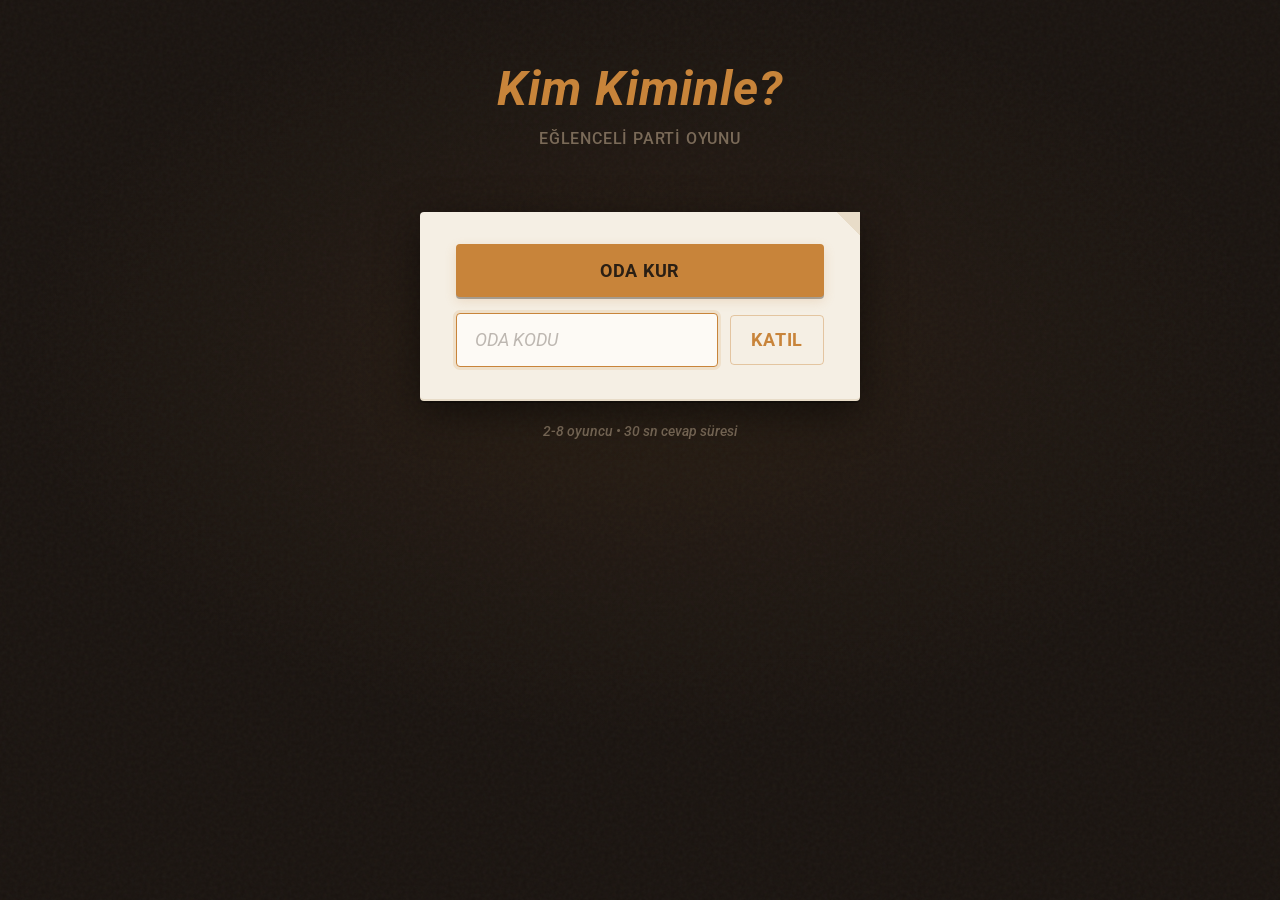
<file: static/index.html>
<!DOCTYPE html>
<html lang="tr">

<head>
    <meta charset="UTF-8">
    <meta name="viewport" content="width=device-width, initial-scale=1.0">
    <title>Kim Kiminle?</title>
    <meta name="description" content="Eğlenceli parti oyunu">
    <link rel="stylesheet" href="/static/style.css">
    <!-- Google Fonts: Cormorant Garamond & DM Sans -->
    <link rel="preconnect" href="https://fonts.googleapis.com">
    <link rel="preconnect" href="https://fonts.gstatic.com" crossorigin>
    <link
        href="https://fonts.googleapis.com/css2?family=Cormorant+Garamond:ital,wght@0,400;0,600;0,700;1,400;1,600&family=DM+Sans:wght@300;400;500;600&display=swap"
        rel="stylesheet">
</head>

<body>
    <div id="app">
        <div class="shell">
            <!-- Giriş Ekranı (Entry Screen) -->
            <div id="screen-entry" class="screen active">
                <div class="logo">
                    <h1>Kim Kiminle?</h1>
                    <p class="tagline">Eğlenceli Parti Oyunu</p>
                </div>

                <div class="card-wrapper">
                    <div class="generic-card">
                        <div class="button-row">
                            <button id="btn-create" class="btn btn-primary btn-large btn-full">
                                Oda Kur
                            </button>
                        </div>
                        <div class="join-row">
                            <input type="text" id="room-code" maxlength="4" placeholder="Oda Kodu"
                                autocomplete="new-password">
                            <button id="btn-join" class="btn btn-secondary">
                                Katıl
                            </button>
                        </div>
                    </div>
                    <div class="info-text">
                        <p>2-8 oyuncu • 30 sn cevap süresi</p>
                    </div>
                </div>
            </div>

            <!-- Oda Kur - Takma Ad Ekranı -->
            <div id="screen-create-nickname" class="screen">
                <button class="btn-back" onclick="showScreen('entry')">← Geri</button>
                <div class="logo small">
                    <h2>Oda Kur</h2>
                </div>
                <div class="card-wrapper">
                    <div class="generic-card">
                        <div class="form-group">
                            <label for="create-nickname">Takma Adın</label>
                            <input type="text" id="create-nickname" maxlength="20" placeholder="Adını yaz..."
                                autocomplete="new-password">
                        </div>
                        <button id="btn-create-room" class="btn btn-primary btn-large btn-full">Oluştur</button>
                    </div>
                </div>
            </div>

            <!-- Odaya Katıl - Takma Ad Ekranı -->
            <div id="screen-join-nickname" class="screen">
                <button class="btn-back" onclick="showScreen('entry')">← Geri</button>
                <div class="logo small">
                    <h2>Odaya Katıl</h2>
                    <p class="info-text" style="margin-top:0">Oda: <span id="join-room-code-display"
                            style="color:var(--amber); font-weight:700">----</span></p>
                </div>
                <div class="card-wrapper">
                    <div class="generic-card">
                        <div class="form-group">
                            <label for="join-nickname">Takma Adın</label>
                            <input type="text" id="join-nickname" maxlength="20" placeholder="Adını yaz..."
                                autocomplete="new-password">
                        </div>
                        <button id="btn-join-room" class="btn btn-primary btn-large btn-full">Katıl</button>
                    </div>
                </div>
            </div>

            <!-- Lobi Ekranı -->
            <div id="screen-lobby" class="screen">
                <div class="lobby-header mt-20">
                    <div class="room-info">
                        <span class="room-label">Oda Kodu</span>
                        <span id="room-code-display" class="room-code">----</span>
                    </div>
                    <button id="btn-copy-code" class="btn btn-secondary btn-small" title="Kodu kopyala">Kopyala</button>
                </div>

                <div class="card-wrapper" style="padding-top:0;">
                    <div class="generic-card" style="padding:24px 28px;">
                        <h3 style="font-size:1.1rem; color:var(--ink-light); margin-bottom:16px;">Oyuncular (<span
                                id="player-count">0</span>/8)</h3>
                        <ul id="player-list" class="player-list"></ul>

                        <div id="host-controls" class="host-controls hidden">
                            <button id="btn-start-game" class="btn btn-primary btn-large btn-full" disabled>
                                Oyunu Başlat
                            </button>
                            <span class="hint text-center">(En az 2 oyuncu)</span>
                        </div>
                        <div id="player-waiting" class="player-waiting">
                            <p>Host oyunu başlatıyor...</p>
                        </div>
                    </div>
                    <button id="btn-leave-lobby" class="btn btn-back mt-10">Odadan Ayrıl</button>
                </div>
            </div>

            <!-- Soru Ekranı -->
            <div id="screen-question" class="screen">
                <!-- TOP BAR -->
                <header class="topbar">
                    <div class="topbar-left">
                        <span class="game-title">Kim Kiminle</span>
                        <span class="question-progress">Soru <span id="current-question-num">1</span> / <span
                                id="total-questions">6</span></span>
                    </div>
                </header>
                <!-- MIDDLE -->
                <main class="middle">
                    <!-- Timer -->
                    <div class="timer-wrap" id="timerWrap">
                        <svg class="timer-svg" viewBox="0 0 72 72">
                            <circle class="timer-track" cx="36" cy="36" r="30" />
                            <circle class="timer-arc" id="timerArc" cx="36" cy="36" r="30" />
                        </svg>
                        <div class="timer-num" id="timerNum">30</div>
                    </div>
                    <!-- Question card with input -->
                    <div class="question-card" id="questionCard">
                        <div class="card-question" id="question-text">Kim?</div>
                        <div class="deco-line" style="margin: 14px auto 0; opacity:0.25;"></div>
                        <textarea class="answer-field" id="answer-input" maxlength="100" placeholder="Cevabını yaz..."
                            rows="2" autocomplete="off"></textarea>
                        <div class="input-meta">
                            <span class="char-count" id="charCount">0 / 100</span>
                            <span class="hint-text">Enter ile gönder</span>
                        </div>
                    </div>
                    <!-- Submitted overlay -->
                    <div class="submitted-overlay" id="submittedOverlay">
                        <div class="check-icon">✓</div>
                        <div class="submitted-text">Cevabın gönderildi.<br>Diğerleri bekleniyor...</div>
                        <div class="waiting-dots"><span></span><span></span><span></span></div>
                    </div>
                </main>
                <!-- BOTTOM -->
                <footer class="bottom" id="bottomBar">
                    <button class="submit-btn" id="btn-submit-answer">Cevabı Gönder</button>
                </footer>
            </div>

            <!-- Bekleme Ekranı (Ara Ekran - Fallback) -->
            <div id="screen-waiting" class="screen">
                <div class="card-wrapper">
                    <div class="generic-card text-center">
                        <div class="spinner"></div>
                        <h3 style="color:var(--ink-light); margin-bottom:12px">Bekleniyor...</h3>
                        <ul id="waiting-for-list" class="info-text text-center"
                            style="list-style:none; padding:0; margin-top:0"></ul>
                    </div>
                </div>
            </div>

            <!-- Büyük Açılış Ekranı (Reveal Screen) -->
            <div id="screen-reveal" class="screen">
                <!-- TOP BAR -->
                <header class="topbar">
                    <div class="topbar-left">
                        <span class="game-title">Kim Kiminle</span>
                        <span class="reveal-label">Büyük Açılış</span>
                    </div>
                    <span class="story-counter" id="story-counter">Hikaye 1 / 1</span>
                </header>
                <!-- MIDDLE -->
                <main class="middle">
                    <div id="stories-container" style="width:100%; display:flex; justify-content:center;">
                        <!-- Story cards will be generated here by app.js -->
                    </div>
                </main>
                <!-- BOTTOM -->
                <footer class="bottom">
                    <div class="nav-row">
                        <button class="nav-btn prev hidden" id="btn-prev-story" disabled>← Önc</button>
                        <div class="nav-dots" id="navDots"></div>
                        <button class="nav-btn next hidden" id="btn-next-story">Sonra →</button>
                    </div>
                    <div class="end-row" id="finished-controls">
                        <button id="btn-play-again" class="end-btn replay">Tekrar Oyna</button>
                        <button id="btn-exit" class="end-btn quit">Odadan Çık</button>
                    </div>
                    <div class="host-badge">
                        <span class="host-dot"></span>Geçişler Host kontrolündedir
                    </div>
                </footer>
            </div>

            <!-- Oyun Sonu Ekranı (Finished Screen) -->
            <div id="screen-finished" class="screen">
                <div class="card-wrapper">
                    <div class="generic-card finished-card">
                        <div style="font-size:3rem; margin-bottom:16px;">🎭</div>
                        <h2>Oyun Bitti!</h2>
                        <p>Hikayelerin hepsi okundu.</p>
                        <div class="button-row mt-20">
                            <button class="btn btn-secondary btn-large btn-full" onclick="showScreen('entry')">Ana
                                Ekrana Dön</button>
                        </div>
                    </div>
                </div>
            </div>

            <!-- Bağlantı Kopma Ekranı -->
            <div id="screen-disconnected" class="screen">
                <div class="card-wrapper">
                    <div class="generic-card text-center">
                        <div style="font-size:2rem; margin-bottom:12px;">🕰️</div>
                        <h2>Bağlantı Gitti</h2>
                        <p class="info-text">Senkrondan koptun, dönmeni bekliyoruz...</p>
                        <div class="reconnect-timer" id="reconnect-countdown">30</div>
                    </div>
                </div>
            </div>

        </div> <!-- /shell -->

        <!-- Bildirim Toast -->
        <div id="toast" class="toast hidden">
            <span id="toast-message"></span>
        </div>
    </div>

    <script src="/static/app.js"></script>
</body>

</html>
</file>
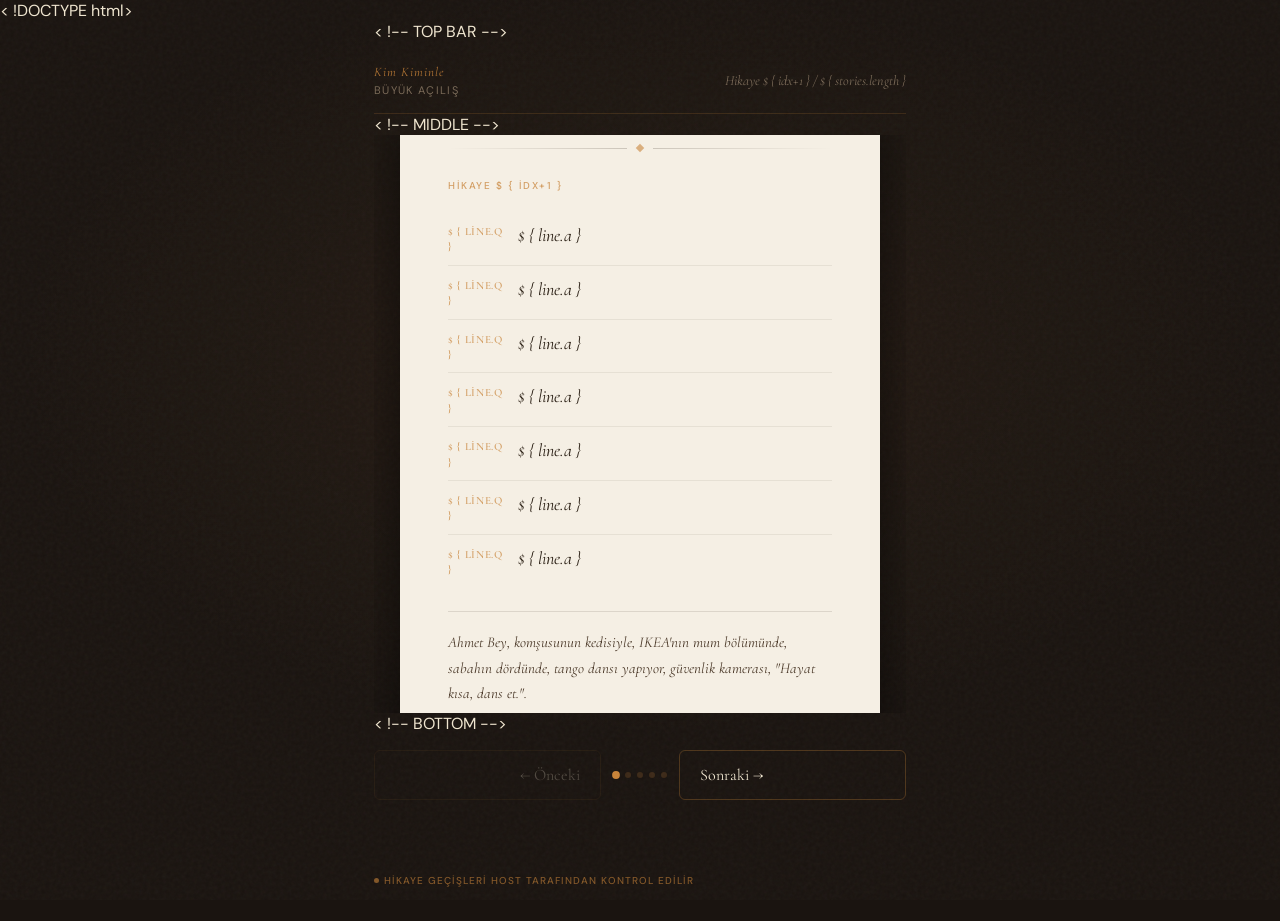
<file: reveal-page.html>
< !DOCTYPE html><html lang="tr"><head><meta charset="UTF-8" /><meta name="viewport" content="width=device-width, initial-scale=1.0" /><title>Kim Kiminle — Büyük Açılış</title><link rel="preconnect" href="https://fonts.googleapis.com" /><link rel="preconnect" href="https://fonts.gstatic.com" crossorigin /><link href="https://fonts.googleapis.com/css2?family=Cormorant+Garamond:ital,wght@0,400;0,600;0,700;1,400;1,600&family=DM+Sans:wght@300;400;500&display=swap" rel="stylesheet" /><style>*,
*::before,
*::after {
    box-sizing: border-box;
    margin: 0;
    padding: 0;
}

:root {
    --bg: #1a1410;
    --bg2: #221c16;
    --card: #f5efe4;
    --card-edge: #e0d3bb;
    --ink: #2a1f14;
    --ink-light: #4a3828;
    --amber: #c8843a;
    --amber-lt: #e8a855;
    --cream: #f0e6d0;
    --muted: #7a6a58;
    --serif: 'Cormorant Garamond', Georgia, serif;
    --sans: 'DM Sans', sans-serif;
}

html,
body {
    height: 100%;
    background: var(--bg);
    color: var(--cream);
    font-family: var(--sans);
    overflow: hidden;
}

/* grain */
body::before {
    content: '';
    position: fixed;
    inset: 0;
    z-index: 0;
    background-image: url("data:image/svg+xml,%3Csvg viewBox='0 0 256 256' xmlns='http://www.w3.org/2000/svg'%3E%3Cfilter id='noise'%3E%3CfeTurbulence type='fractalNoise' baseFrequency='0.9' numOctaves='4' stitchTiles='stitch'/%3E%3C/filter%3E%3Crect width='100%25' height='100%25' filter='url(%23noise)' opacity='1'/%3E%3C/svg%3E");
    opacity: 0.04;
    pointer-events: none;
}

/* warm glow */
body::after {
    content: '';
    position: fixed;
    inset: 0;
    z-index: 0;
    background: radial-gradient(ellipse 70% 60% at 50% 40%, rgba(200, 132, 58, 0.07) 0%, transparent 70%);
    pointer-events: none;
}

.shell {
    position: relative;
    z-index: 1;
    height: 100vh;
    display: grid;
    grid-template-rows: auto 1fr auto;
    max-width: 580px;
    margin: 0 auto;
    padding: 0 24px;
}

/* ── TOP BAR ── */
.topbar {
    display: flex;
    align-items: center;
    justify-content: space-between;
    padding: 22px 0 16px;
    border-bottom: 1px solid rgba(200, 132, 58, 0.18);
    animation: fadeDown 0.5s ease both;
}

.topbar-left {
    display: flex;
    flex-direction: column;
    gap: 3px;
}

.game-title {
    font-family: var(--serif);
    font-size: 13px;
    font-style: italic;
    color: var(--amber);
    letter-spacing: 0.08em;
    opacity: 0.85;
}

.reveal-label {
    font-size: 11px;
    color: var(--muted);
    letter-spacing: 0.12em;
    text-transform: uppercase;
    font-weight: 400;
}

.story-counter {
    font-family: var(--serif);
    font-size: 14px;
    color: var(--muted);
    font-style: italic;
}

/* ── MIDDLE ── */
.middle {
    display: flex;
    align-items: center;
    justify-content: center;
    padding: 24px 0;
    overflow: hidden;
    position: relative;
}

/* ── Story Card ── */
.story-card {
    background: var(--card);
    border-radius: 4px;
    width: 100%;
    max-width: 480px;
    padding: 44px 48px 40px;
    position: relative;
    box-shadow:
        0 2px 0 var(--card-edge),
        0 5px 0 rgba(0, 0, 0, 0.25),
        0 16px 48px rgba(0, 0, 0, 0.55);
    animation: cardReveal 0.65s cubic-bezier(0.16, 1, 0.3, 1) both;
}

/* fold corner */
.story-card::after {
    content: '';
    position: absolute;
    top: 0;
    right: 0;
    width: 30px;
    height: 30px;
    background: linear-gradient(225deg, var(--card-edge) 50%, transparent 50%);
    border-bottom-left-radius: 3px;
}

/* ornamental top line */
.card-ornament {
    display: flex;
    align-items: center;
    gap: 10px;
    margin-bottom: 28px;
}

.ornament-line {
    flex: 1;
    height: 1px;
    background: linear-gradient(90deg, transparent, rgba(42, 31, 20, 0.2));
}

.ornament-line.right {
    background: linear-gradient(90deg, rgba(42, 31, 20, 0.2), transparent);
}

.ornament-diamond {
    width: 6px;
    height: 6px;
    background: var(--amber);
    transform: rotate(45deg);
    opacity: 0.6;
    flex-shrink: 0;
}

/* story number badge */
.story-num {
    font-family: var(--sans);
    font-size: 10px;
    font-weight: 500;
    letter-spacing: 0.16em;
    text-transform: uppercase;
    color: var(--amber);
    margin-bottom: 20px;
    opacity: 0.75;
}

/* ── Story sentences ── */
.story-body {
    display: flex;
    flex-direction: column;
    gap: 0;
}

.story-line {
    display: grid;
    grid-template-columns: 56px 1fr;
    gap: 0 14px;
    padding: 10px 0;
    border-bottom: 1px solid rgba(42, 31, 20, 0.07);
    opacity: 0;
    animation: lineReveal 0.45s ease forwards;
}

.story-line:last-child {
    border-bottom: none;
}

.line-question {
    font-family: var(--serif);
    font-size: 11px;
    font-weight: 600;
    letter-spacing: 0.06em;
    text-transform: uppercase;
    color: var(--amber);
    opacity: 0.7;
    padding-top: 2px;
    line-height: 1.4;
}

.line-answer {
    font-family: var(--serif);
    font-size: 18px;
    font-weight: 400;
    color: var(--ink);
    line-height: 1.45;
    font-style: italic;
}

/* staggered reveal delays */
.story-line:nth-child(1) {
    animation-delay: 0.10s;
}

.story-line:nth-child(2) {
    animation-delay: 0.22s;
}

.story-line:nth-child(3) {
    animation-delay: 0.34s;
}

.story-line:nth-child(4) {
    animation-delay: 0.46s;
}

.story-line:nth-child(5) {
    animation-delay: 0.58s;
}

.story-line:nth-child(6) {
    animation-delay: 0.70s;
}

.story-line:nth-child(7) {
    animation-delay: 0.82s;
}

/* assembled sentence at bottom */
.story-full {
    margin-top: 24px;
    padding-top: 18px;
    border-top: 1px solid rgba(42, 31, 20, 0.12);
    font-family: var(--serif);
    font-size: 15px;
    line-height: 1.7;
    color: var(--ink-light);
    font-style: italic;
    opacity: 0;
    animation: fadeIn 0.6s 1.1s ease forwards;
}

/* ── HOST badge ── */
.host-badge {
    display: inline-flex;
    align-items: center;
    gap: 5px;
    font-size: 10px;
    font-weight: 500;
    letter-spacing: 0.1em;
    text-transform: uppercase;
    color: var(--amber);
    opacity: 0.6;
    margin-bottom: 6px;
    font-family: var(--sans);
}

.host-dot {
    width: 5px;
    height: 5px;
    border-radius: 50%;
    background: var(--amber);
    animation: pulse 2s infinite;
}

/* ── BOTTOM NAV ── */
.bottom {
    padding: 16px 0 28px;
    display: flex;
    flex-direction: column;
    gap: 12px;
    animation: fadeUp 0.5s 0.3s ease both;
}

.nav-row {
    display: grid;
    grid-template-columns: 1fr auto 1fr;
    align-items: center;
    gap: 12px;
}

.nav-btn {
    padding: 14px 20px;
    background: transparent;
    border: 1.5px solid rgba(200, 132, 58, 0.3);
    border-radius: 6px;
    font-family: var(--serif);
    font-size: 16px;
    color: var(--cream);
    cursor: pointer;
    transition: border-color 0.2s, background 0.2s, transform 0.15s;
    white-space: nowrap;
}

.nav-btn:hover {
    border-color: rgba(200, 132, 58, 0.7);
    background: rgba(200, 132, 58, 0.06);
    transform: translateY(-1px);
}

.nav-btn:active {
    transform: translateY(1px);
}

.nav-btn:disabled {
    opacity: 0.25;
    cursor: default;
    transform: none;
}

.nav-btn.prev {
    text-align: right;
}

.nav-btn.next {
    text-align: left;
}

.nav-dots {
    display: flex;
    gap: 6px;
    align-items: center;
    justify-content: center;
}

.nav-dot {
    width: 6px;
    height: 6px;
    border-radius: 50%;
    background: rgba(200, 132, 58, 0.2);
    cursor: pointer;
    transition: background 0.25s, transform 0.2s;
}

.nav-dot.active {
    background: var(--amber);
    transform: scale(1.3);
}

/* end row */
.end-row {
    display: flex;
    gap: 10px;
}

.end-btn {
    flex: 1;
    padding: 14px;
    border-radius: 6px;
    font-family: var(--serif);
    font-size: 16px;
    cursor: pointer;
    transition: background 0.2s, transform 0.15s, opacity 0.2s;
    border: none;
}

.end-btn.replay {
    background: var(--amber);
    color: var(--ink);
    font-weight: 600;
    box-shadow: 0 2px 0 rgba(0, 0, 0, 0.25), 0 6px 20px rgba(200, 132, 58, 0.2);
}

.end-btn.replay:hover {
    background: var(--amber-lt);
    transform: translateY(-1px);
}

.end-btn.quit {
    background: transparent;
    border: 1.5px solid rgba(200, 132, 58, 0.25);
    color: var(--muted);
}

.end-btn.quit:hover {
    border-color: rgba(200, 132, 58, 0.5);
    color: var(--cream);
}

/* only visible when all stories shown */
.end-row {
    opacity: 0;
    pointer-events: none;
    transition: opacity 0.4s;
}

.end-row.visible {
    opacity: 1;
    pointer-events: all;
}

/* host note */
.host-note {
    text-align: center;
    font-size: 11px;
    color: var(--muted);
    font-style: italic;
    font-family: var(--serif);
}

/* ── ANIMATIONS ── */
@keyframes fadeDown {
    from {
        opacity: 0;
        transform: translateY(-12px);
    }

    to {
        opacity: 1;
        transform: translateY(0);
    }
}

@keyframes fadeUp {
    from {
        opacity: 0;
        transform: translateY(16px);
    }

    to {
        opacity: 1;
        transform: translateY(0);
    }
}

@keyframes fadeIn {
    from {
        opacity: 0;
    }

    to {
        opacity: 1;
    }
}

@keyframes cardReveal {
    from {
        opacity: 0;
        transform: translateY(30px) scale(0.97);
    }

    to {
        opacity: 1;
        transform: translateY(0) scale(1);
    }
}

@keyframes lineReveal {
    from {
        opacity: 0;
        transform: translateX(-8px);
    }

    to {
        opacity: 1;
        transform: translateX(0);
    }
}

@keyframes pulse {

    0%,
    100% {
        opacity: 0.4;
        transform: scale(1);
    }

    50% {
        opacity: 1;
        transform: scale(1.4);
    }
}

/* ── Responsive ── */
@media (max-width: 480px) {
    .shell {
        padding: 0 16px;
    }

    .story-card {
        padding: 28px 24px 24px;
    }

    .line-answer {
        font-size: 16px;
    }
}

</style></head><body><div class="shell">< !-- TOP BAR --><header class="topbar"><div class="topbar-left"><span class="game-title">Kim Kiminle</span><span class="reveal-label">Büyük Açılış</span></div><span class="story-counter" id="storyCounter">Hikaye 1 / 5</span></header>< !-- MIDDLE --><main class="middle"><div class="story-card" id="storyCard"><div class="card-ornament"><div class="ornament-line"></div><div class="ornament-diamond"></div><div class="ornament-line right"></div></div><div class="story-num" id="storyNum">Hikaye 1</div><div class="story-body" id="storyBody">< !-- filled by JS --></div><div class="story-full" id="storyFull"></div></div></main>< !-- BOTTOM --><footer class="bottom"><div class="nav-row"><button class="nav-btn prev" id="prevBtn" disabled>← Önceki</button><div class="nav-dots" id="navDots"></div><button class="nav-btn next" id="nextBtn">Sonraki →</button></div><div class="end-row" id="endRow"><button class="end-btn replay">Tekrar Oyna</button><button class="end-btn quit">Çık</button></div><div class="host-badge"><span class="host-dot"></span>Hikaye geçişleri host tarafından kontrol edilir </div></footer></div><script> // ── Demo data ──

const stories=[ {
    lines: [ {
        q: 'Kim?', a: 'Ahmet Bey'
    }

    ,
    {
    q: 'Kiminle?', a: 'komşusunun kedisiyle'
}

,
{
q: 'Nerede?', a: 'IKEA\'nın mum bölümünde'
}

,
{
q: 'Ne zaman?', a: 'sabahın dördünde'
}

,
{
q: 'Ne yapıyor?', a: 'tango dansı yapıyor'
}

,
{
q: 'Kim görmüş?', a: 'güvenlik kamerası'
}

,
{
q: 'Ne demiş?', a: '"Hayat kısa, dans et."'
}

,
]
}

,
{
lines: [ {
    q: 'Kim?', a: 'Buse Hanım'
}

,
{
q: 'Kiminle?', a: 'eski sınıf arkadaşıyla'
}

,
{
q: 'Nerede?', a: 'doktorun bekleme odasında'
}

,
{
q: 'Ne zaman?', a: 'Pazar öğleden sonra'
}

,
{
q: 'Ne yapıyor?', a: 'selfie çekiyor'
}

,
{
q: 'Kim görmüş?', a: 'hasta yakınları'
}

,
{
q: 'Ne demiş?', a: '"Filtre olmazsa olmaz."'
}

,
]
}

,
{
lines: [ {
    q: 'Kim?', a: 'Caner Abi'
}

,
{
q: 'Kiminle?', a: 'fırıncıyla'
}

,
{
q: 'Nerede?', a: 'çatı katında'
}

,
{
q: 'Ne zaman?', a: 'kargo gelmeden önce'
}

,
{
q: 'Ne yapıyor?', a: 'dedikodu yapıyor'
}

,
{
q: 'Kim görmüş?', a: 'güvercin'
}

,
{
q: 'Ne demiş?', a: '"Kimseye söyleme ama…"'
}

,
]
}

,
{
lines: [ {
    q: 'Kim?', a: 'Deniz'
}

,
{
q: 'Kiminle?', a: 'robot süpürgeyle'
}

,
{
q: 'Nerede?', a: 'alışveriş merkezinin altında'
}

,
{
q: 'Ne zaman?', a: 'tatil dönüşü'
}

,
{
q: 'Ne yapıyor?', a: 'şiir okuyor'
}

,
{
q: 'Kim görmüş?', a: 'kasiyerler'
}

,
{
q: 'Ne demiş?', a: '"Seni seviyorum, Rosie."'
}

,
]
}

,
{
lines: [ {
    q: 'Kim?', a: 'Ece'
}

,
{
q: 'Kiminle?', a: 'patronuyla'
}

,
{
q: 'Nerede?', a: 'asansörde'
}

,
{
q: 'Ne zaman?', a: 'çok kritik bir toplantı öncesi'
}

,
{
q: 'Ne yapıyor?', a: 'şarkı söylüyor'
}

,
{
q: 'Kim görmüş?', a: 'herkes'
}

,
{
q: 'Ne demiş?', a: '"Benden korkma, ben de sinirimdeyim."'
}

,
]
}

,
];

let current=0;
const IS_HOST=true; // demo: this user is host

const storyCard=document.getElementById('storyCard');
const storyNum=document.getElementById('storyNum');
const storyBody=document.getElementById('storyBody');
const storyFull=document.getElementById('storyFull');
const storyCounter=document.getElementById('storyCounter');
const prevBtn=document.getElementById('prevBtn');
const nextBtn=document.getElementById('nextBtn');
const navDots=document.getElementById('navDots');
const endRow=document.getElementById('endRow');

// Build nav dots
stories.forEach((_, i)=> {
        const d=document.createElement('div');
        d.className='nav-dot' + (i===0 ? ' active' : '');

        d.addEventListener('click', ()=> {
                if (IS_HOST) goTo(i);
            });
        navDots.appendChild(d);
    });

function buildStory(idx) {
    const s=stories[idx];

    // Card re-animate
    storyCard.style.animation='none';
    storyCard.offsetHeight;
    storyCard.style.animation='cardReveal 0.55s cubic-bezier(0.16,1,0.3,1) both';

    storyNum.textContent=`Hikaye $ {
        idx+1
    }

    `;

    storyCounter.textContent=`Hikaye $ {
        idx+1
    }

    / $ {
        stories.length
    }

    `;

    // Lines
    storyBody.innerHTML='';

    s.lines.forEach((line, i)=> {
            const row=document.createElement('div');
            row.className='story-line';
            row.style.animationDelay=(0.08 + i * 0.12) + 's';

            row.innerHTML=` <span class="line-question" >$ {
                line.q
            }

            </span> <span class="line-answer" >$ {
                line.a
            }

            </span> `;
            storyBody.appendChild(row);
        });

    // Full assembled sentence
    const full=s.lines.map(l=> l.a).join(', ')+'.';
    storyFull.textContent=full;
    storyFull.style.animation='none';
    storyFull.offsetHeight;
    storyFull.style.animation='fadeIn 0.6s 1.0s ease forwards';
    storyFull.style.opacity='0';

    // Dots
    document.querySelectorAll('.nav-dot').forEach((d, i)=> {
            d.classList.toggle('active', i===idx);
        });

    // Buttons
    prevBtn.disabled=idx===0;
    nextBtn.disabled=idx===stories.length - 1;

    // End row
    if (idx===stories.length - 1) {
        endRow.classList.add('visible');
    }

    else {
        endRow.classList.remove('visible');
    }
}

function goTo(idx) {
    current=idx;
    buildStory(current);
    // → ws.send({ type: 'change_story', index: idx });
}

prevBtn.addEventListener('click', ()=> {
        if (current > 0) goTo(current - 1);
    });

nextBtn.addEventListener('click', ()=> {
        if (current < stories.length - 1) goTo(current + 1);
    });

// Initial render
buildStory(0);
</script></body></html>
</file>
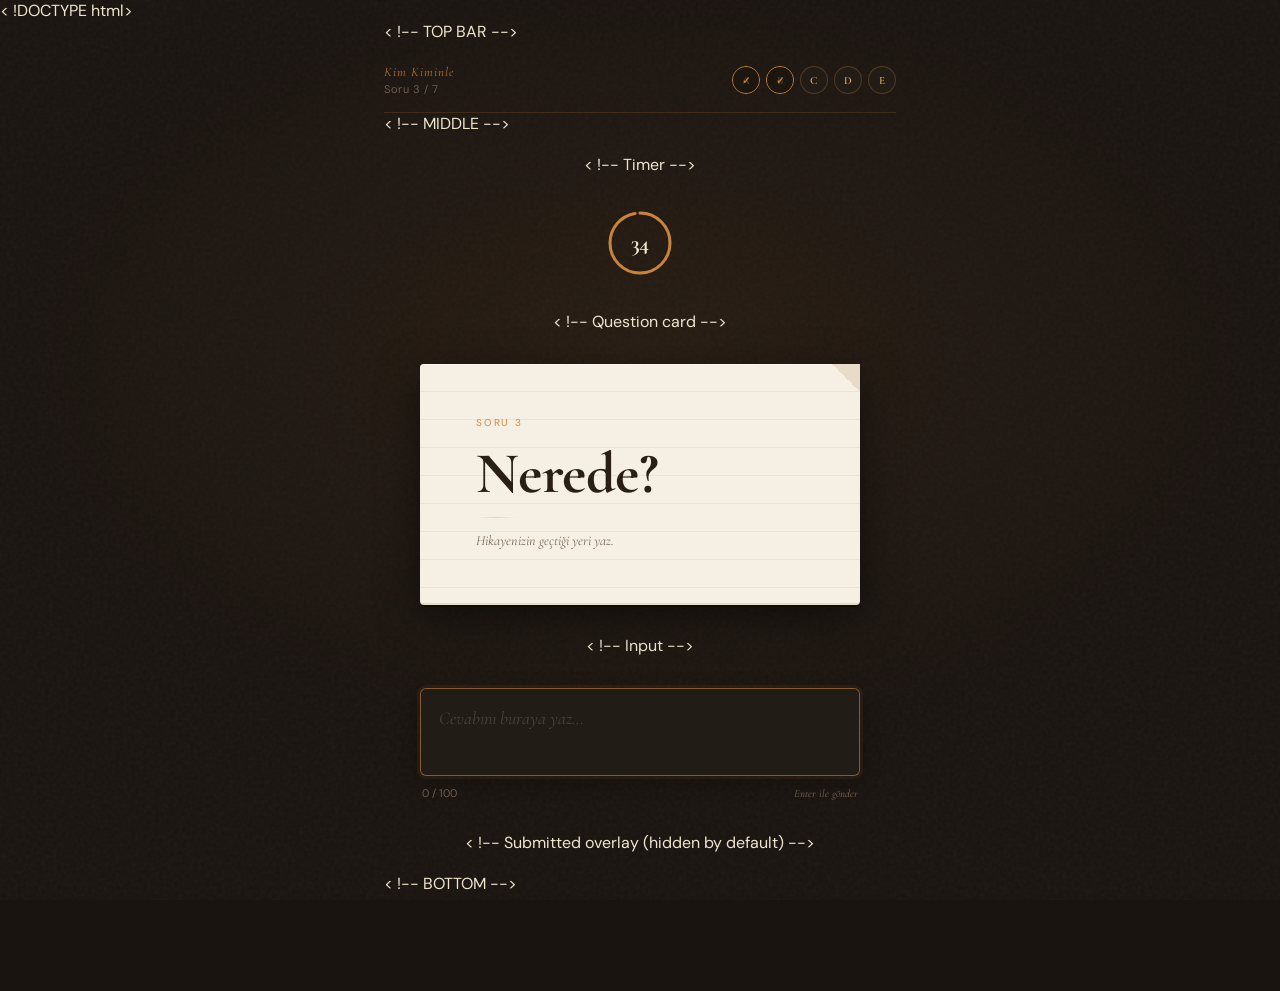
<file: words-page.html>
< !DOCTYPE html><html lang="tr"><head><meta charset="UTF-8" /><meta name="viewport" content="width=device-width, initial-scale=1.0" /><title>Kim Kiminle — Oyun Ekranı</title><link rel="preconnect" href="https://fonts.googleapis.com" /><link rel="preconnect" href="https://fonts.gstatic.com" crossorigin /><link href="https://fonts.googleapis.com/css2?family=Cormorant+Garamond:ital,wght@0,400;0,600;0,700;1,400;1,600&family=DM+Sans:wght@300;400;500&display=swap" rel="stylesheet" /><style>*,
*::before,
*::after {
    box-sizing: border-box;
    margin: 0;
    padding: 0;
}

:root {
    --bg: #1a1410;
    --bg2: #221c16;
    --card: #f5efe4;
    --card-edge: #e8dcc8;
    --ink: #2a1f14;
    --amber: #c8843a;
    --amber-lt: #e8a855;
    --cream: #f0e6d0;
    --muted: #7a6a58;
    --danger: #c0392b;
    --serif: 'Cormorant Garamond', Georgia, serif;
    --sans: 'DM Sans', sans-serif;
}

html,
body {
    height: 100%;
    background: var(--bg);
    color: var(--cream);
    font-family: var(--sans);
    overflow: hidden;
}

/* ── Grain overlay ── */
body::before {
    content: '';
    position: fixed;
    inset: 0;
    z-index: 0;
    background-image: url("data:image/svg+xml,%3Csvg viewBox='0 0 256 256' xmlns='http://www.w3.org/2000/svg'%3E%3Cfilter id='noise'%3E%3CfeTurbulence type='fractalNoise' baseFrequency='0.9' numOctaves='4' stitchTiles='stitch'/%3E%3C/filter%3E%3Crect width='100%25' height='100%25' filter='url(%23noise)' opacity='1'/%3E%3C/svg%3E");
    opacity: 0.04;
    pointer-events: none;
}

/* ── Warm radial glow ── */
body::after {
    content: '';
    position: fixed;
    inset: 0;
    z-index: 0;
    background: radial-gradient(ellipse 70% 60% at 50% 40%, rgba(200, 132, 58, 0.08) 0%, transparent 70%);
    pointer-events: none;
}

.shell {
    position: relative;
    z-index: 1;
    height: 100vh;
    display: grid;
    grid-template-rows: auto 1fr auto;
    max-width: 560px;
    margin: 0 auto;
    padding: 0 24px;
}

/* ── TOP BAR ── */
.topbar {
    display: flex;
    align-items: center;
    justify-content: space-between;
    padding: 22px 0 16px;
    border-bottom: 1px solid rgba(200, 132, 58, 0.18);
    animation: fadeDown 0.5s ease both;
}

.topbar-left {
    display: flex;
    flex-direction: column;
    gap: 2px;
}

.game-title {
    font-family: var(--serif);
    font-size: 13px;
    font-style: italic;
    color: var(--amber);
    letter-spacing: 0.08em;
    opacity: 0.85;
}

.question-progress {
    font-size: 11px;
    color: var(--muted);
    letter-spacing: 0.05em;
    font-weight: 300;
}

/* ── Players row ── */
.players-row {
    display: flex;
    gap: 6px;
    align-items: center;
}

.player-dot {
    width: 28px;
    height: 28px;
    border-radius: 50%;
    background: var(--bg2);
    border: 1.5px solid rgba(200, 132, 58, 0.3);
    display: flex;
    align-items: center;
    justify-content: center;
    font-family: var(--serif);
    font-size: 11px;
    font-weight: 600;
    color: var(--amber-lt);
    position: relative;
    transition: border-color 0.3s;
}

.player-dot.answered {
    border-color: var(--amber);
}

.player-dot.answered::after {
    content: '✓';
    position: absolute;
    inset: 0;
    display: flex;
    align-items: center;
    justify-content: center;
    font-family: var(--sans);
    font-size: 10px;
    color: var(--amber);
    background: rgba(26, 20, 16, 0.7);
    border-radius: 50%;
}

/* ── MIDDLE ── */
.middle {
    display: flex;
    flex-direction: column;
    align-items: center;
    justify-content: center;
    gap: 32px;
    padding: 20px 0;
}

/* ── Timer ── */
.timer-wrap {
    position: relative;
    width: 72px;
    height: 72px;
    animation: fadeIn 0.6s 0.2s ease both;
}

.timer-svg {
    width: 100%;
    height: 100%;
    transform: rotate(-90deg);
}

.timer-track {
    fill: none;
    stroke: rgba(200, 132, 58, 0.12);
    stroke-width: 3;
}

.timer-arc {
    fill: none;
    stroke: var(--amber);
    stroke-width: 3;
    stroke-linecap: round;
    stroke-dasharray: 188.5;
    /* 2π×30 */
    stroke-dashoffset: 0;
    transition: stroke-dashoffset 1s linear, stroke 2s ease;
}

.timer-arc.urgent {
    stroke: var(--danger);
}

.timer-num {
    position: absolute;
    inset: 0;
    display: flex;
    align-items: center;
    justify-content: center;
    font-family: var(--serif);
    font-size: 22px;
    font-weight: 700;
    color: var(--cream);
    letter-spacing: -0.02em;
}

.timer-num.urgent {
    color: var(--danger);
}

/* ── Question card ── */
.question-card {
    background: var(--card);
    border-radius: 4px;
    padding: 44px 48px;
    width: 100%;
    max-width: 440px;
    position: relative;
    box-shadow:
        0 2px 0 var(--card-edge),
        0 4px 0 rgba(0, 0, 0, 0.3),
        0 12px 40px rgba(0, 0, 0, 0.5),
        inset 0 1px 0 rgba(255, 255, 255, 0.6);
    animation: cardReveal 0.7s 0.1s cubic-bezier(0.16, 1, 0.3, 1) both;
}

/* paper fold corner */
.question-card::after {
    content: '';
    position: absolute;
    top: 0;
    right: 0;
    width: 28px;
    height: 28px;
    background: linear-gradient(225deg, var(--card-edge) 50%, transparent 50%);
    border-bottom-left-radius: 3px;
}

/* subtle lined paper */
.question-card::before {
    content: '';
    position: absolute;
    inset: 0;
    border-radius: 4px;
    background-image: repeating-linear-gradient(transparent,
            transparent 27px,
            rgba(42, 31, 20, 0.06) 27px,
            rgba(42, 31, 20, 0.06) 28px);
    pointer-events: none;
}

.card-label {
    font-family: var(--sans);
    font-size: 10px;
    font-weight: 500;
    letter-spacing: 0.18em;
    text-transform: uppercase;
    color: var(--amber);
    margin-bottom: 16px;
    opacity: 0.8;
}

.card-question {
    font-family: var(--serif);
    font-size: clamp(40px, 10vw, 58px);
    font-weight: 700;
    color: var(--ink);
    line-height: 1;
    letter-spacing: -0.01em;
}

.card-sub {
    margin-top: 12px;
    font-family: var(--serif);
    font-size: 14px;
    font-style: italic;
    color: var(--muted);
    line-height: 1.5;
}

/* ── INPUT AREA ── */
.input-area {
    width: 100%;
    max-width: 440px;
    animation: fadeUp 0.6s 0.35s ease both;
}

.answer-field {
    width: 100%;
    background: var(--bg2);
    border: 1.5px solid rgba(200, 132, 58, 0.25);
    border-radius: 6px;
    padding: 16px 18px;
    font-family: var(--serif);
    font-size: 18px;
    color: var(--cream);
    resize: none;
    outline: none;
    min-height: 72px;
    line-height: 1.5;
    transition: border-color 0.25s, box-shadow 0.25s;
    caret-color: var(--amber);
}

.answer-field::placeholder {
    color: rgba(240, 230, 208, 0.2);
    font-style: italic;
}

.answer-field:focus {
    border-color: rgba(200, 132, 58, 0.6);
    box-shadow: 0 0 0 3px rgba(200, 132, 58, 0.08), 0 4px 20px rgba(0, 0, 0, 0.3);
}

.input-meta {
    display: flex;
    justify-content: space-between;
    align-items: center;
    margin-top: 10px;
    padding: 0 2px;
}

.char-count {
    font-size: 11px;
    color: var(--muted);
    font-weight: 300;
}

.char-count.near {
    color: var(--amber);
}

.char-count.over {
    color: var(--danger);
}

.hint-text {
    font-size: 11px;
    color: var(--muted);
    font-style: italic;
    font-family: var(--serif);
}

/* ── BOTTOM BAR ── */
.bottom {
    padding: 16px 0 28px;
    animation: fadeUp 0.5s 0.4s ease both;
}

.submit-btn {
    width: 100%;
    padding: 16px 24px;
    background: var(--amber);
    border: none;
    border-radius: 6px;
    font-family: var(--serif);
    font-size: 17px;
    font-weight: 600;
    color: var(--ink);
    letter-spacing: 0.02em;
    cursor: pointer;
    position: relative;
    overflow: hidden;
    transition: background 0.2s, transform 0.15s, box-shadow 0.2s;
    box-shadow: 0 2px 0 rgba(0, 0, 0, 0.3), 0 6px 20px rgba(200, 132, 58, 0.2);
}

.submit-btn:hover {
    background: var(--amber-lt);
    transform: translateY(-1px);
    box-shadow: 0 4px 0 rgba(0, 0, 0, 0.3), 0 10px 28px rgba(200, 132, 58, 0.3);
}

.submit-btn:active {
    transform: translateY(1px);
    box-shadow: 0 1px 0 rgba(0, 0, 0, 0.3);
}

.submit-btn:disabled {
    background: rgba(200, 132, 58, 0.3);
    color: rgba(42, 31, 20, 0.5);
    cursor: default;
    transform: none;
    box-shadow: none;
}

/* ripple */
.submit-btn::after {
    content: '';
    position: absolute;
    inset: 0;
    background: rgba(255, 255, 255, 0.15);
    opacity: 0;
    transition: opacity 0.3s;
}

.submit-btn:hover::after {
    opacity: 1;
}

/* ── SUBMITTED STATE ── */
.submitted-overlay {
    display: none;
    flex-direction: column;
    align-items: center;
    justify-content: center;
    gap: 16px;
    padding: 32px 0 20px;
    text-align: center;
}

.submitted-overlay.visible {
    display: flex;
}

.check-icon {
    width: 52px;
    height: 52px;
    border-radius: 50%;
    border: 2px solid var(--amber);
    display: flex;
    align-items: center;
    justify-content: center;
    font-size: 22px;
    color: var(--amber);
    animation: popIn 0.4s cubic-bezier(0.175, 0.885, 0.32, 1.275) both;
}

.submitted-text {
    font-family: var(--serif);
    font-size: 15px;
    font-style: italic;
    color: var(--muted);
}

.waiting-dots {
    display: flex;
    gap: 5px;
    align-items: center;
}

.waiting-dots span {
    width: 5px;
    height: 5px;
    border-radius: 50%;
    background: var(--amber);
    animation: blink 1.4s infinite both;
}

.waiting-dots span:nth-child(2) {
    animation-delay: 0.2s;
}

.waiting-dots span:nth-child(3) {
    animation-delay: 0.4s;
}

/* ── ANIMATIONS ── */
@keyframes fadeDown {
    from {
        opacity: 0;
        transform: translateY(-12px);
    }

    to {
        opacity: 1;
        transform: translateY(0);
    }
}

@keyframes fadeUp {
    from {
        opacity: 0;
        transform: translateY(16px);
    }

    to {
        opacity: 1;
        transform: translateY(0);
    }
}

@keyframes fadeIn {
    from {
        opacity: 0;
    }

    to {
        opacity: 1;
    }
}

@keyframes cardReveal {
    from {
        opacity: 0;
        transform: translateY(24px) scale(0.97);
    }

    to {
        opacity: 1;
        transform: translateY(0) scale(1);
    }
}

@keyframes popIn {
    from {
        opacity: 0;
        transform: scale(0.5);
    }

    to {
        opacity: 1;
        transform: scale(1);
    }
}

@keyframes blink {

    0%,
    80%,
    100% {
        opacity: 0.2;
        transform: scale(0.8);
    }

    40% {
        opacity: 1;
        transform: scale(1);
    }
}

/* ── Decorative line ── */
.deco-line {
    width: 40px;
    height: 1px;
    background: linear-gradient(90deg, transparent, var(--amber), transparent);
    margin: 0 auto;
    opacity: 0.4;
}

/* ── Responsive ── */
@media (max-width: 480px) {
    .shell {
        padding: 0 16px;
    }

    .question-card {
        padding: 32px 28px;
    }
}

@media (min-height: 800px) {
    .question-card {
        padding: 52px 56px;
    }
}

</style></head><body><div class="shell">< !-- TOP BAR --><header class="topbar"><div class="topbar-left"><span class="game-title">Kim Kiminle</span><span class="question-progress">Soru 3 / 7</span></div><div class="players-row"><div class="player-dot answered" title="Ahmet">A</div><div class="player-dot answered" title="Buse">B</div><div class="player-dot" title="Caner">C</div><div class="player-dot" title="Deniz">D</div><div class="player-dot" title="Ece">E</div></div></header>< !-- MIDDLE --><main class="middle">< !-- Timer --><div class="timer-wrap" id="timerWrap"><svg class="timer-svg" viewBox="0 0 72 72"><circle class="timer-track" cx="36" cy="36" r="30" /><circle class="timer-arc" id="timerArc" cx="36" cy="36" r="30" /></svg><div class="timer-num" id="timerNum">35</div></div>< !-- Question card --><div class="question-card" id="questionCard"><div class="card-label">Soru 3</div><div class="card-question" id="questionText">Nerede?</div><div class="deco-line" style="margin: 14px 0 0; opacity:0.25;"></div><div class="card-sub" id="cardSub">Hikayenizin geçtiği yeri yaz.</div></div>< !-- Input --><div class="input-area" id="inputArea"><textarea class="answer-field"
id="answerField"
maxlength="100"
placeholder="Cevabını buraya yaz…"
rows="2"
autofocus></textarea><div class="input-meta"><span class="char-count" id="charCount">0 / 100</span><span class="hint-text">Enter ile gönder</span></div></div>< !-- Submitted overlay (hidden by default) --><div class="submitted-overlay" id="submittedOverlay"><div class="check-icon">✓</div><div class="submitted-text">Cevabın gönderildi.<br>Diğerleri bekleniyor…</div><div class="waiting-dots"><span></span><span></span><span></span></div></div></main>< !-- BOTTOM --><footer class="bottom" id="bottomBar"><button class="submit-btn" id="submitBtn" disabled>Cevabı Gönder</button></footer></div><script> // ── State ──
const TOTAL_TIME=35;
let timeLeft=TOTAL_TIME;
let submitted=false;
let interval=null;

// ── DOM ──
const timerArc=document.getElementById('timerArc');
const timerNum=document.getElementById('timerNum');
const timerWrap=document.getElementById('timerWrap');
const answerField=document.getElementById('answerField');
const charCount=document.getElementById('charCount');
const submitBtn=document.getElementById('submitBtn');
const inputArea=document.getElementById('inputArea');
const submittedOverlay=document.getElementById('submittedOverlay');

const CIRCUMFERENCE=2 * Math.PI * 30; // 188.5

function setArc(seconds) {
    const progress=seconds / TOTAL_TIME;
    const offset=CIRCUMFERENCE * (1 - progress);
    timerArc.style.strokeDashoffset=offset;

    const urgent=seconds <=8;
    timerArc.classList.toggle('urgent', urgent);
    timerNum.classList.toggle('urgent', urgent);
}

function tick() {
    if (submitted) return;
    timeLeft--;
    timerNum.textContent=Math.max(timeLeft, 0);
    setArc(Math.max(timeLeft, 0));

    if (timeLeft <=0) {
        clearInterval(interval);
        autoSubmit();
    }
}

function autoSubmit() {
    if (submitted) return;
    submitted=true;
    const val=answerField.value.trim();
    handleSubmit(val || '-');
}

function handleSubmit(value) {
    submitted=true;
    clearInterval(interval);

    // swap input → overlay
    inputArea.style.display='none';
    document.getElementById('bottomBar').style.display='none';
    submittedOverlay.classList.add('visible');

    // mark current player as answered (demo: index 2)
    const dots=document.querySelectorAll('.player-dot');
    if (dots[2]) dots[2].classList.add('answered');

    console.log('Submitted:', value);
    // → ws.send({ type: 'submit_answer', answer: value });
}

// ── Char counter ──
answerField.addEventListener('input', ()=> {
        const len=answerField.value.length;

        charCount.textContent=`$ {
            len
        }

        / 100`;
        charCount.className='char-count' + (len >=90 ? ' near' : '') + (len >=100 ? ' over' : '');
        submitBtn.disabled=len===0 || submitted;
    });

// ── Submit on button ──
submitBtn.addEventListener('click', ()=> {
        if (submitted || answerField.value.trim().length===0) return;
        handleSubmit(answerField.value.trim());
    });

// ── Submit on Enter (Shift+Enter = newline) ──
answerField.addEventListener('keydown', (e)=> {
        if (e.key==='Enter' && !e.shiftKey) {
            e.preventDefault();

            if ( !submitted && answerField.value.trim().length > 0) {
                handleSubmit(answerField.value.trim());
            }
        }
    });

// ── Start timer ──
setArc(TOTAL_TIME);
interval=setInterval(tick, 1000);
</script></body></html>
</file>
<file: static/style.css>
/* Kim Kiminle - Taboo Royale Theme */
@import url('https://fonts.googleapis.com/css2?family=Roboto:wght@400;500;700&display=swap');

*,
*::before,
*::after {
    box-sizing: border-box;
    margin: 0;
    padding: 0;
}

:root {
    --bg: #1a1410;
    --bg2: #221c16;
    --card: #f5efe4;
    --card-edge: #e8dcc8;
    --card-edge-dark: #e0d3bb;
    --ink: #2a1f14;
    --ink-light: #4a3828;
    --amber: #c8843a;
    --amber-lt: #e8a855;
    --cream: #f0e6d0;
    --muted: #7a6a58;
    --danger: #c0392b;
    --serif: 'Roboto', sans-serif;
    --sans: 'Roboto', sans-serif;
}

html,
body {
    height: 100%;
    background: var(--bg);
    color: var(--cream);
    font-family: var(--sans);
    font-weight: 500;
    overflow-x: hidden;
}

/* ── Grain overlay ── */
body::before {
    content: '';
    position: fixed;
    inset: 0;
    z-index: 0;
    background-image: url("data:image/svg+xml,%3Csvg viewBox='0 0 256 256' xmlns='http://www.w3.org/2000/svg'%3E%3Cfilter id='noise'%3E%3CfeTurbulence type='fractalNoise' baseFrequency='0.9' numOctaves='4' stitchTiles='stitch'/%3E%3C/filter%3E%3Crect width='100%25' height='100%25' filter='url(%23noise)' opacity='1'/%3E%3C/svg%3E");
    opacity: 0.04;
    pointer-events: none;
}

/* ── Warm radial glow ── */
body::after {
    content: '';
    position: fixed;
    inset: 0;
    z-index: 0;
    background: radial-gradient(ellipse 70% 60% at 50% 40%, rgba(200, 132, 58, 0.08) 0%, transparent 70%);
    pointer-events: none;
}

#app {
    position: relative;
    z-index: 1;
    min-height: 100vh;
    display: flex;
    flex-direction: column;
}

.shell {
    flex: 1;
    display: grid;
    grid-template-rows: auto 1fr auto;
    max-width: 580px;
    margin: 0 auto;
    padding: 0 24px;
    width: 100%;
}

/* Screens */
.screen {
    display: none;
    min-height: 100vh;
    width: 100%;
}

.screen.active {
    display: block;
    animation: fadeIn 0.4s ease;
}

/* ── Typography & Defaults ── */
h1,
h2,
h3 {
    font-family: var(--serif);
    color: var(--amber);
    font-weight: 700;
}

/* Logo */
.logo {
    text-align: center;
    padding: 60px 0 40px;
    animation: fadeDown 0.6s ease both;
}

.logo h1 {
    font-size: 3rem;
    font-style: italic;
    letter-spacing: 0.02em;
    color: var(--amber);
}

.logo.small {
    padding: 20px 0;
}

.logo.small h2 {
    font-size: 2.2rem;
    color: var(--amber);
}

.tagline {
    color: var(--muted);
    font-size: 1rem;
    margin-top: 12px;
    letter-spacing: 0.05em;
    text-transform: uppercase;
}

/* ── Generic Cards (Entry, Lobby, etc.) ── */
.card-wrapper {
    display: flex;
    flex-direction: column;
    align-items: center;
    justify-content: center;
    padding: 24px 0;
    width: 100%;
    animation: fadeUp 0.6s 0.2s ease both;
}

.generic-card {
    background: var(--card);
    border-radius: 4px;
    padding: 32px 36px;
    width: 100%;
    max-width: 440px;
    position: relative;
    box-shadow:
        0 2px 0 var(--card-edge),
        0 4px 0 rgba(0, 0, 0, 0.3),
        0 12px 40px rgba(0, 0, 0, 0.5);
}

/* fold corner for generic cards */
.generic-card::after {
    content: '';
    position: absolute;
    top: 0;
    right: 0;
    width: 24px;
    height: 24px;
    background: linear-gradient(225deg, var(--card-edge) 50%, transparent 50%);
    border-bottom-left-radius: 3px;
}

.generic-card h2,
.generic-card h3 {
    color: var(--ink);
    margin-bottom: 20px;
}

.info-text {
    text-align: center;
    color: var(--muted);
    font-size: 0.9rem;
    font-style: italic;
    margin-top: 24px;
    font-family: var(--serif);
}

/* ── Form Elements ── */
.form-group {
    margin-bottom: 20px;
    width: 100%;
}

.form-group label {
    display: block;
    font-size: 0.85rem;
    color: var(--ink-light);
    margin-bottom: 8px;
    font-weight: 600;
    text-transform: uppercase;
    letter-spacing: 0.05em;
}

input[type="text"] {
    width: 100%;
    padding: 16px 18px;
    font-size: 1.1rem;
    border: 1.5px solid rgba(200, 132, 58, 0.3);
    border-radius: 4px;
    background: #fdfaf5;
    color: var(--ink);
    font-family: var(--serif);
    transition: all 0.2s;
}

input[type="text"]:focus {
    outline: none;
    border-color: var(--amber);
    box-shadow: 0 0 0 3px rgba(200, 132, 58, 0.15);
}

input[type="text"]::placeholder {
    color: rgba(42, 31, 20, 0.3);
    font-style: italic;
}

input[type="text"].dark-input {
    background: var(--bg2);
    color: var(--cream);
    border-color: rgba(200, 132, 58, 0.25);
}

input[type="text"].dark-input::placeholder {
    color: rgba(240, 230, 208, 0.2);
}

/* ── Buttons ── */
.btn {
    display: inline-flex;
    align-items: center;
    justify-content: center;
    gap: 8px;
    padding: 14px 20px;
    font-size: 1.1rem;
    font-weight: 700;
    font-family: var(--serif);
    border: none;
    border-radius: 4px;
    cursor: pointer;
    transition: all 0.2s;
    text-transform: uppercase;
    letter-spacing: 0.04em;
    position: relative;
    overflow: hidden;
}

.btn:disabled {
    opacity: 0.5;
    cursor: not-allowed;
    transform: none !important;
    box-shadow: none !important;
}

.btn-primary {
    background: var(--amber);
    color: var(--ink);
    box-shadow: 0 2px 0 rgba(0, 0, 0, 0.3), 0 4px 12px rgba(200, 132, 58, 0.2);
}

.btn-primary:hover:not(:disabled) {
    background: var(--amber-lt);
    transform: translateY(-1px);
    box-shadow: 0 3px 0 rgba(0, 0, 0, 0.3), 0 6px 16px rgba(200, 132, 58, 0.3);
}

.btn-primary:active:not(:disabled) {
    transform: translateY(1px);
    box-shadow: 0 1px 0 rgba(0, 0, 0, 0.3);
}

.btn-secondary {
    background: transparent;
    color: var(--amber);
    border: 1.5px solid rgba(200, 132, 58, 0.4);
}

.btn-secondary:hover:not(:disabled) {
    background: rgba(200, 132, 58, 0.08);
    border-color: var(--amber);
}

.btn-danger {
    background: transparent;
    color: var(--danger);
    border: 1.5px solid rgba(192, 57, 43, 0.4);
}

.btn-danger:hover:not(:disabled) {
    background: rgba(192, 57, 43, 0.1);
    border-color: var(--danger);
}

.btn-large {
    width: 100%;
    padding: 16px 24px;
    font-size: 1.15rem;
}

.btn-small {
    padding: 8px 12px;
    font-size: 0.85rem;
}

.btn-back {
    background: none;
    border: none;
    color: var(--muted);
    font-size: 0.95rem;
    cursor: pointer;
    padding: 8px 0;
    margin-bottom: 8px;
    font-family: var(--sans);
    text-transform: uppercase;
    letter-spacing: 0.05em;
    display: inline-flex;
    align-items: center;
    gap: 4px;
    transition: color 0.2s;
}

.btn-back:hover {
    color: var(--amber);
}

.button-row {
    margin-bottom: 16px;
    width: 100%;
}

.btn-full {
    width: 100%;
}

.join-row {
    display: flex;
    gap: 12px;
    align-items: center;
    width: 100%;
}

.join-row input {
    flex: 1;
    text-transform: uppercase;
}

.join-row .btn {
    flex-shrink: 0;
    white-space: nowrap;
}

/* ── LOBBY ── */
.lobby-header {
    display: flex;
    align-items: center;
    justify-content: space-between;
    margin-bottom: 24px;
    border-bottom: 1px solid rgba(200, 132, 58, 0.18);
    padding-bottom: 16px;
    animation: fadeDown 0.5s ease both;
}

.room-info {
    display: flex;
    flex-direction: column;
}

.room-label {
    color: var(--muted);
    font-size: 0.8rem;
    text-transform: uppercase;
    letter-spacing: 0.1em;
}

.room-code {
    font-family: var(--serif);
    font-size: 2rem;
    font-weight: 700;
    color: var(--amber);
    letter-spacing: 0.1em;
}

.player-list {
    list-style: none;
    margin-bottom: 24px;
}

.player-list li {
    display: flex;
    align-items: center;
    gap: 12px;
    padding: 12px;
    border-bottom: 1px solid rgba(200, 132, 58, 0.1);
    transition: background 0.2s;
}

.player-list li:last-child {
    border-bottom: none;
}

.player-list li.disconnected {
    opacity: 0.4;
    filter: grayscale(1);
}

.player-avatar {
    width: 36px;
    height: 36px;
    border-radius: 50%;
    background: transparent;
    border: 1.5px solid var(--amber);
    display: flex;
    align-items: center;
    justify-content: center;
    font-family: var(--serif);
    font-weight: 700;
    font-size: 1.1rem;
    color: var(--ink);
}

.player-name {
    flex: 1;
    font-family: var(--serif);
    font-size: 1.1rem;
    color: var(--ink);
    font-weight: 600;
}

.player-badge {
    font-size: 0.7rem;
    text-transform: uppercase;
    letter-spacing: 0.1em;
    padding: 3px 6px;
    border-radius: 3px;
    background: var(--amber);
    color: var(--ink);
    font-weight: 700;
}

.player-badge.reconnecting {
    background: var(--danger);
    color: #fff;
}

.host-controls {
    border-top: 1px solid rgba(42, 31, 20, 0.1);
    padding-top: 24px;
}

.host-controls.hidden {
    display: none;
}

.player-waiting {
    text-align: center;
    color: var(--ink-light);
    font-style: italic;
    font-family: var(--serif);
    padding: 16px;
}

.player-waiting.hidden {
    display: none;
}

.hint {
    display: block;
    font-size: 0.75rem;
    font-weight: 400;
    opacity: 0.7;
    margin-top: 4px;
    letter-spacing: 0.05em;
    font-family: var(--sans);
}

/* ── GAME SCREENS (Top Bar & Structure) ── */
.topbar {
    display: flex;
    align-items: center;
    justify-content: space-between;
    padding: 22px 0 16px;
    border-bottom: 1px solid rgba(200, 132, 58, 0.18);
    animation: fadeDown 0.5s ease both;
    width: 100%;
}

.topbar-left {
    display: flex;
    flex-direction: column;
    gap: 2px;
}

.game-title {
    font-family: var(--serif);
    font-size: 13px;
    font-style: italic;
    color: var(--amber);
    letter-spacing: 0.08em;
    opacity: 0.85;
}

.question-progress,
.reveal-label {
    font-size: 11px;
    color: var(--muted);
    letter-spacing: 0.05em;
    font-weight: 300;
    text-transform: uppercase;
}

/* ── Players dots ── */
.players-row {
    display: flex;
    gap: 6px;
    align-items: center;
}

.player-dot {
    width: 28px;
    height: 28px;
    border-radius: 50%;
    background: var(--bg2);
    border: 1.5px solid rgba(200, 132, 58, 0.3);
    display: flex;
    align-items: center;
    justify-content: center;
    font-family: var(--serif);
    font-size: 11px;
    font-weight: 600;
    color: var(--amber-lt);
    position: relative;
    transition: border-color 0.3s;
}

.player-dot.answered {
    border-color: var(--amber);
}

.player-dot.answered::after {
    content: '✓';
    position: absolute;
    inset: 0;
    display: flex;
    align-items: center;
    justify-content: center;
    font-family: var(--sans);
    font-size: 10px;
    color: var(--amber);
    background: rgba(26, 20, 16, 0.7);
    border-radius: 50%;
}

/* ── MIDDLE AREA ── */
.middle {
    display: flex;
    flex-direction: column;
    align-items: center;
    justify-content: center;
    gap: 32px;
    padding: 20px 0;
    position: relative;
    width: 100%;
    overflow: hidden;
}

/* ── Timer ── */
.timer-wrap {
    position: relative;
    width: 72px;
    height: 72px;
    animation: fadeIn 0.6s 0.2s ease both;
}

.timer-svg {
    width: 100%;
    height: 100%;
    transform: rotate(-90deg);
}

.timer-track {
    fill: none;
    stroke: rgba(200, 132, 58, 0.12);
    stroke-width: 3;
}

.timer-arc {
    fill: none;
    stroke: var(--amber);
    stroke-width: 3;
    stroke-linecap: round;
    stroke-dasharray: 188.5;
    /* 2π×30 */
    stroke-dashoffset: 0;
    transition: stroke-dashoffset 1s linear, stroke 1s ease;
}

.timer-arc.urgent {
    stroke: var(--danger);
}

.timer-num {
    position: absolute;
    inset: 0;
    display: flex;
    align-items: center;
    justify-content: center;
    font-family: var(--serif);
    font-size: 22px;
    font-weight: 700;
    color: var(--cream);
    letter-spacing: -0.02em;
}

.timer-num.urgent {
    color: var(--danger);
}

/* ── Question card ── */
.question-card,
.story-card {
    background: var(--card);
    border-radius: 4px;
    padding: 44px 48px;
    width: 100%;
    max-width: 480px;
    position: relative;
    box-shadow:
        0 2px 0 var(--card-edge),
        0 4px 0 rgba(0, 0, 0, 0.3),
        0 12px 40px rgba(0, 0, 0, 0.5),
        inset 0 1px 0 rgba(255, 255, 255, 0.6);
    animation: cardReveal 0.7s 0.1s cubic-bezier(0.16, 1, 0.3, 1) both;
}

/* Answer field inside question card */
.question-card {
    display: block;
}

.question-card .answer-field {
    margin-top: 24px;
    width: 100%;
    background: var(--bg2);
    border: 1.5px solid rgba(200, 132, 58, 0.25);
    border-radius: 6px;
    padding: 16px 18px;
    font-family: var(--serif);
    font-size: 18px;
    color: var(--cream);
    resize: none;
    outline: none;
    min-height: 72px;
    line-height: 1.5;
    transition: border-color 0.25s, box-shadow 0.25s;
    caret-color: var(--amber);
}

.question-card .answer-field::placeholder {
    color: rgba(240, 230, 208, 0.2);
    font-style: italic;
}

.question-card .answer-field:focus {
    border-color: rgba(200, 132, 58, 0.6);
    box-shadow: 0 0 0 3px rgba(200, 132, 58, 0.08), 0 4px 20px rgba(0, 0, 0, 0.3);
}

.question-card .input-meta {
    display: flex;
    justify-content: space-between;
    align-items: center;
    margin-top: 10px;
    padding: 0 2px;
}

.story-card {
    box-shadow:
        0 2px 0 var(--card-edge-dark),
        0 4px 0 rgba(0, 0, 0, 0.3),
        0 12px 40px rgba(0, 0, 0, 0.5),
        inset 0 1px 0 rgba(255, 255, 255, 0.6);
}

.question-card::after,
.story-card::after {
    content: '';
    position: absolute;
    top: 0;
    right: 0;
    width: 30px;
    height: 30px;
    background: linear-gradient(225deg, var(--card-edge) 50%, transparent 50%);
    border-bottom-left-radius: 3px;
}

.question-card::before {
    content: '';
    position: absolute;
    inset: 0;
    border-radius: 4px;
    background-image: repeating-linear-gradient(transparent,
            transparent 27px,
            rgba(42, 31, 20, 0.06) 27px,
            rgba(42, 31, 20, 0.06) 28px);
    pointer-events: none;
}

.card-label {
    font-family: var(--sans);
    font-size: 10px;
    font-weight: 500;
    letter-spacing: 0.18em;
    text-transform: uppercase;
    color: var(--amber);
    margin-bottom: 16px;
    opacity: 0.8;
}

.card-question {
    font-family: var(--serif);
    font-size: clamp(40px, 11vw, 72px);
    font-weight: 800;
    color: var(--ink);
    line-height: 1;
    letter-spacing: -0.01em;
    text-align: center;
}

.card-sub {
    margin-top: 12px;
    font-family: var(--serif);
    font-size: 14px;
    font-style: italic;
    color: var(--ink-light);
    line-height: 1.5;
    text-align: center;
}

.deco-line {
    width: 40px;
    height: 1px;
    background: linear-gradient(90deg, transparent, var(--amber), transparent);
    margin: 0 auto;
    opacity: 0.4;
}

/* ── INPUT AREA ── */
.input-area {
    width: 100%;
    max-width: 480px;
    animation: fadeUp 0.6s 0.35s ease both;
}

.answer-field {
    width: 100%;
    background: var(--bg2);
    border: 1.5px solid rgba(200, 132, 58, 0.25);
    border-radius: 6px;
    padding: 16px 18px;
    font-family: var(--serif);
    font-size: 18px;
    color: var(--cream);
    resize: none;
    outline: none;
    min-height: 72px;
    line-height: 1.5;
    transition: border-color 0.25s, box-shadow 0.25s;
    caret-color: var(--amber);
}

.answer-field::placeholder {
    color: rgba(240, 230, 208, 0.2);
    font-style: italic;
}

.answer-field:focus {
    border-color: rgba(200, 132, 58, 0.6);
    box-shadow: 0 0 0 3px rgba(200, 132, 58, 0.08), 0 4px 20px rgba(0, 0, 0, 0.3);
}

.input-meta {
    display: flex;
    justify-content: space-between;
    align-items: center;
    margin-top: 10px;
    padding: 0 2px;
}

.char-count {
    font-size: 11px;
    color: var(--muted);
    font-weight: 300;
}

.char-count.near {
    color: var(--amber);
}

.char-count.over {
    color: var(--danger);
}

.hint-text {
    font-size: 11px;
    color: var(--muted);
    font-style: italic;
    font-family: var(--serif);
}

/* ── BOTTOM BAR ── */
.bottom {
    padding: 16px 0 28px;
    animation: fadeUp 0.5s 0.4s ease both;
    width: 100%;
}

.submit-btn {
    width: 100%;
    padding: 16px 24px;
    background: var(--amber);
    border: none;
    border-radius: 6px;
    font-family: var(--serif);
    font-size: 17px;
    font-weight: 600;
    color: var(--ink);
    letter-spacing: 0.02em;
    cursor: pointer;
    position: relative;
    overflow: hidden;
    transition: background 0.2s, transform 0.15s, box-shadow 0.2s;
    box-shadow: 0 2px 0 rgba(0, 0, 0, 0.3), 0 6px 20px rgba(200, 132, 58, 0.2);
}

.submit-btn:hover:not(:disabled) {
    background: var(--amber-lt);
    transform: translateY(-1px);
    box-shadow: 0 4px 0 rgba(0, 0, 0, 0.3), 0 10px 28px rgba(200, 132, 58, 0.3);
}

.submit-btn:active:not(:disabled) {
    transform: translateY(1px);
    box-shadow: 0 1px 0 rgba(0, 0, 0, 0.3);
}

.submit-btn:disabled {
    background: rgba(200, 132, 58, 0.3);
    color: rgba(42, 31, 20, 0.5);
    cursor: default;
    transform: none;
    box-shadow: none;
}

.submit-btn::after {
    content: '';
    position: absolute;
    inset: 0;
    background: rgba(255, 255, 255, 0.15);
    opacity: 0;
    transition: opacity 0.3s;
}

.submit-btn:hover::after {
    opacity: 1;
}

/* ── SUBMITTED STATE & WAITING TICKER ── */
.submitted-overlay {
    display: none;
    flex-direction: column;
    align-items: center;
    justify-content: center;
    gap: 16px;
    padding: 32px 0 20px;
    text-align: center;
    width: 100%;
}

.submitted-overlay.visible {
    display: flex;
}

.check-icon {
    width: 52px;
    height: 52px;
    border-radius: 50%;
    border: 2px solid var(--amber);
    display: flex;
    align-items: center;
    justify-content: center;
    font-size: 22px;
    color: var(--amber);
    animation: popIn 0.4s cubic-bezier(0.175, 0.885, 0.32, 1.275) both;
}

.submitted-text {
    font-family: var(--serif);
    font-size: 15px;
    font-style: italic;
    color: var(--muted);
}

.waiting-dots {
    display: flex;
    gap: 5px;
    align-items: center;
}

.waiting-dots span {
    width: 5px;
    height: 5px;
    border-radius: 50%;
    background: var(--amber);
    animation: blink 1.4s infinite both;
}

.waiting-dots span:nth-child(2) {
    animation-delay: 0.2s;
}

.waiting-dots span:nth-child(3) {
    animation-delay: 0.4s;
}


/* ── REVEAL SCREEN ── */
.story-counter {
    font-family: var(--serif);
    font-size: 14px;
    color: var(--muted);
    font-style: italic;
}

.card-ornament {
    display: flex;
    align-items: center;
    gap: 10px;
    margin-bottom: 28px;
}

.ornament-line {
    flex: 1;
    height: 1px;
    background: linear-gradient(90deg, transparent, rgba(42, 31, 20, 0.2));
}

.ornament-line.right {
    background: linear-gradient(90deg, rgba(42, 31, 20, 0.2), transparent);
}

.ornament-diamond {
    width: 6px;
    height: 6px;
    background: var(--amber);
    transform: rotate(45deg);
    opacity: 0.6;
    flex-shrink: 0;
}

.story-num {
    font-family: var(--sans);
    font-size: 10px;
    font-weight: 500;
    letter-spacing: 0.16em;
    text-transform: uppercase;
    color: var(--amber);
    margin-bottom: 20px;
    opacity: 0.75;
}

.story-body {
    display: flex;
    flex-direction: column;
    gap: 0;
}

.story-line {
    display: grid;
    grid-template-columns: 56px 1fr;
    gap: 0 14px;
    padding: 10px 0;
    border-bottom: 1px solid rgba(42, 31, 20, 0.07);
    opacity: 0;
    animation: lineReveal 0.45s ease forwards;
}

.story-line:last-child {
    border-bottom: none;
}

.line-question {
    font-family: var(--serif);
    font-size: 11px;
    font-weight: 600;
    letter-spacing: 0.06em;
    text-transform: uppercase;
    color: var(--amber);
    opacity: 0.7;
    padding-top: 2px;
    line-height: 1.4;
}

.line-answer {
    font-family: var(--serif);
    font-size: 18px;
    font-weight: 400;
    color: var(--ink);
    line-height: 1.45;
    font-style: italic;
}

.story-full {
    margin-top: 24px;
    padding-top: 18px;
    border-top: 1px solid rgba(42, 31, 20, 0.12);
    font-family: var(--serif);
    font-size: 16px;
    line-height: 1.7;
    color: var(--ink-light);
    font-style: italic;
    opacity: 0;
    animation: fadeIn 0.6s 1.1s ease forwards;
}

/* ── BOTTOM NAV REVEAL ── */
.nav-row {
    display: grid;
    grid-template-columns: 1fr auto 1fr;
    align-items: center;
    gap: 12px;
}

.nav-btn {
    padding: 14px 20px;
    background: transparent;
    border: 1.5px solid rgba(200, 132, 58, 0.3);
    border-radius: 6px;
    font-family: var(--serif);
    font-size: 16px;
    color: var(--cream);
    cursor: pointer;
    transition: border-color 0.2s, background 0.2s, transform 0.15s;
    white-space: nowrap;
}

.nav-btn:hover:not(:disabled) {
    border-color: rgba(200, 132, 58, 0.7);
    background: rgba(200, 132, 58, 0.06);
    transform: translateY(-1px);
}

.nav-btn:active:not(:disabled) {
    transform: translateY(1px);
}

.nav-btn:disabled {
    opacity: 0.25;
    cursor: default;
    transform: none;
}

.nav-btn.prev {
    text-align: right;
}

.nav-btn.next {
    text-align: left;
}

.nav-btn.hidden {
    display: none;
}

.nav-dots {
    display: flex;
    gap: 6px;
    align-items: center;
    justify-content: center;
}

.nav-dot {
    width: 6px;
    height: 6px;
    border-radius: 50%;
    background: rgba(200, 132, 58, 0.2);
    cursor: pointer;
    transition: background 0.25s, transform 0.2s;
}

.nav-dot.active {
    background: var(--amber);
    transform: scale(1.3);
}

/* ── END ROW ── */
.end-row {
    display: flex;
    gap: 10px;
    opacity: 0;
    pointer-events: none;
    transition: opacity 0.4s;
    height: 0;
    overflow: hidden;
}

.end-row.visible {
    opacity: 1;
    pointer-events: all;
    height: auto;
    margin-top: 16px;
}

.end-btn {
    flex: 1;
    padding: 14px;
    border-radius: 6px;
    font-family: var(--serif);
    font-size: 16px;
    cursor: pointer;
    transition: background 0.2s, transform 0.15s, opacity 0.2s;
    border: none;
}

.end-btn.replay {
    background: var(--amber);
    color: var(--ink);
    font-weight: 600;
    box-shadow: 0 2px 0 rgba(0, 0, 0, 0.25), 0 6px 20px rgba(200, 132, 58, 0.2);
}

.end-btn.replay:hover {
    background: var(--amber-lt);
    transform: translateY(-1px);
}

.end-btn.quit {
    background: transparent;
    border: 1.5px solid rgba(200, 132, 58, 0.25);
    color: var(--muted);
}

.end-btn.quit:hover {
    border-color: rgba(200, 132, 58, 0.5);
    color: var(--cream);
}

/* host badge */
.host-badge {
    display: inline-flex;
    align-items: center;
    justify-content: center;
    gap: 5px;
    font-size: 10px;
    font-weight: 500;
    letter-spacing: 0.1em;
    text-transform: uppercase;
    color: var(--amber);
    opacity: 0.6;
    margin-top: 12px;
    font-family: var(--sans);
    text-align: center;
}

.host-dot {
    width: 5px;
    height: 5px;
    border-radius: 50%;
    background: var(--amber);
    animation: pulse 2s infinite;
}

/* ── Game Over Screen (Generic wrapper fallback) ── */
.finished-card {
    text-align: center;
}

.finished-card p {
    color: var(--ink-light);
    margin-bottom: 24px;
    font-family: var(--serif);
    font-size: 1.2rem;
    font-style: italic;
}

/* ── Disconnected / Waiting ── */
.reconnect-timer {
    font-size: 2.5rem;
    font-weight: 700;
    color: var(--danger);
    margin-top: 16px;
    font-family: var(--serif);
}

.spinner {
    width: 40px;
    height: 40px;
    border: 3px solid rgba(200, 132, 58, 0.2);
    border-top-color: var(--amber);
    border-radius: 50%;
    margin: 0 auto 20px;
    animation: spin 1s linear infinite;
}

/* ── Notifications (Toast) ── */
.toast {
    position: fixed;
    bottom: 24px;
    left: 50%;
    transform: translateX(-50%);
    background: var(--bg2);
    border: 1px solid rgba(200, 132, 58, 0.3);
    color: var(--cream);
    padding: 14px 28px;
    border-radius: 6px;
    box-shadow: 0 4px 12px rgba(0, 0, 0, 0.5);
    z-index: 1000;
    animation: slideUp 0.3s cubic-bezier(0.175, 0.885, 0.32, 1.275) forwards;
    max-width: 90%;
    text-align: center;
    font-family: var(--serif);
    font-size: 1rem;
    letter-spacing: 0.05em;
}

.toast.hidden {
    display: none;
}

.toast.error {
    border-color: var(--danger);
    background: rgba(192, 57, 43, 0.1);
    color: #ff6b6b;
}

.toast.success {
    border-color: #27ae60;
    background: rgba(39, 174, 96, 0.1);
    color: #2ecc71;
}

.toast.warning {
    border-color: var(--amber);
}

/* ── UTILS AND ANIMATIONS ── */
.hidden {
    display: none !important;
}

.text-center {
    text-align: center;
}

@keyframes fadeDown {
    from {
        opacity: 0;
        transform: translateY(-12px);
    }

    to {
        opacity: 1;
        transform: translateY(0);
    }
}

@keyframes fadeUp {
    from {
        opacity: 0;
        transform: translateY(16px);
    }

    to {
        opacity: 1;
        transform: translateY(0);
    }
}

@keyframes fadeIn {
    from {
        opacity: 0;
    }

    to {
        opacity: 1;
    }
}

@keyframes cardReveal {
    from {
        opacity: 0;
        transform: translateY(24px) scale(0.97);
    }

    to {
        opacity: 1;
        transform: translateY(0) scale(1);
    }
}

@keyframes popIn {
    from {
        opacity: 0;
        transform: scale(0.5);
    }

    to {
        opacity: 1;
        transform: scale(1);
    }
}

@keyframes blink {

    0%,
    80%,
    100% {
        opacity: 0.2;
        transform: scale(0.8);
    }

    40% {
        opacity: 1;
        transform: scale(1);
    }
}

@keyframes lineReveal {
    from {
        opacity: 0;
        transform: translateX(-8px);
    }

    to {
        opacity: 1;
        transform: translateX(0);
    }
}

@keyframes pulse {

    0%,
    100% {
        opacity: 0.4;
        transform: scale(1);
    }

    50% {
        opacity: 1;
        transform: scale(1.4);
    }
}

@keyframes spin {
    to {
        transform: rotate(360deg);
    }
}

@keyframes slideUp {
    from {
        opacity: 0;
        transform: translate(-50%, 20px);
    }

    to {
        opacity: 1;
        transform: translate(-50%, 0);
    }
}

/* ── Responsive ── */
@media (max-width: 480px) {
    .shell {
        padding: 0 16px;
    }

    .generic-card,
    .question-card,
    .story-card {
        padding: 24px 20px;
    }

    .timer-wrap {
        width: 56px;
        height: 56px;
    }

    .timer-num {
        font-size: 18px;
    }

    .card-question {
        font-size: 32px;
    }

    .answer-field {
        font-size: 16px;
    }

    .line-answer {
        font-size: 16px;
    }

    .logo h1 {
        font-size: 2.2rem;
    }

    .logo.small h2 {
        font-size: 1.8rem;
    }

    .nav-btn {
        font-size: 14px;
        padding: 12px 14px;
    }
}
</file>
